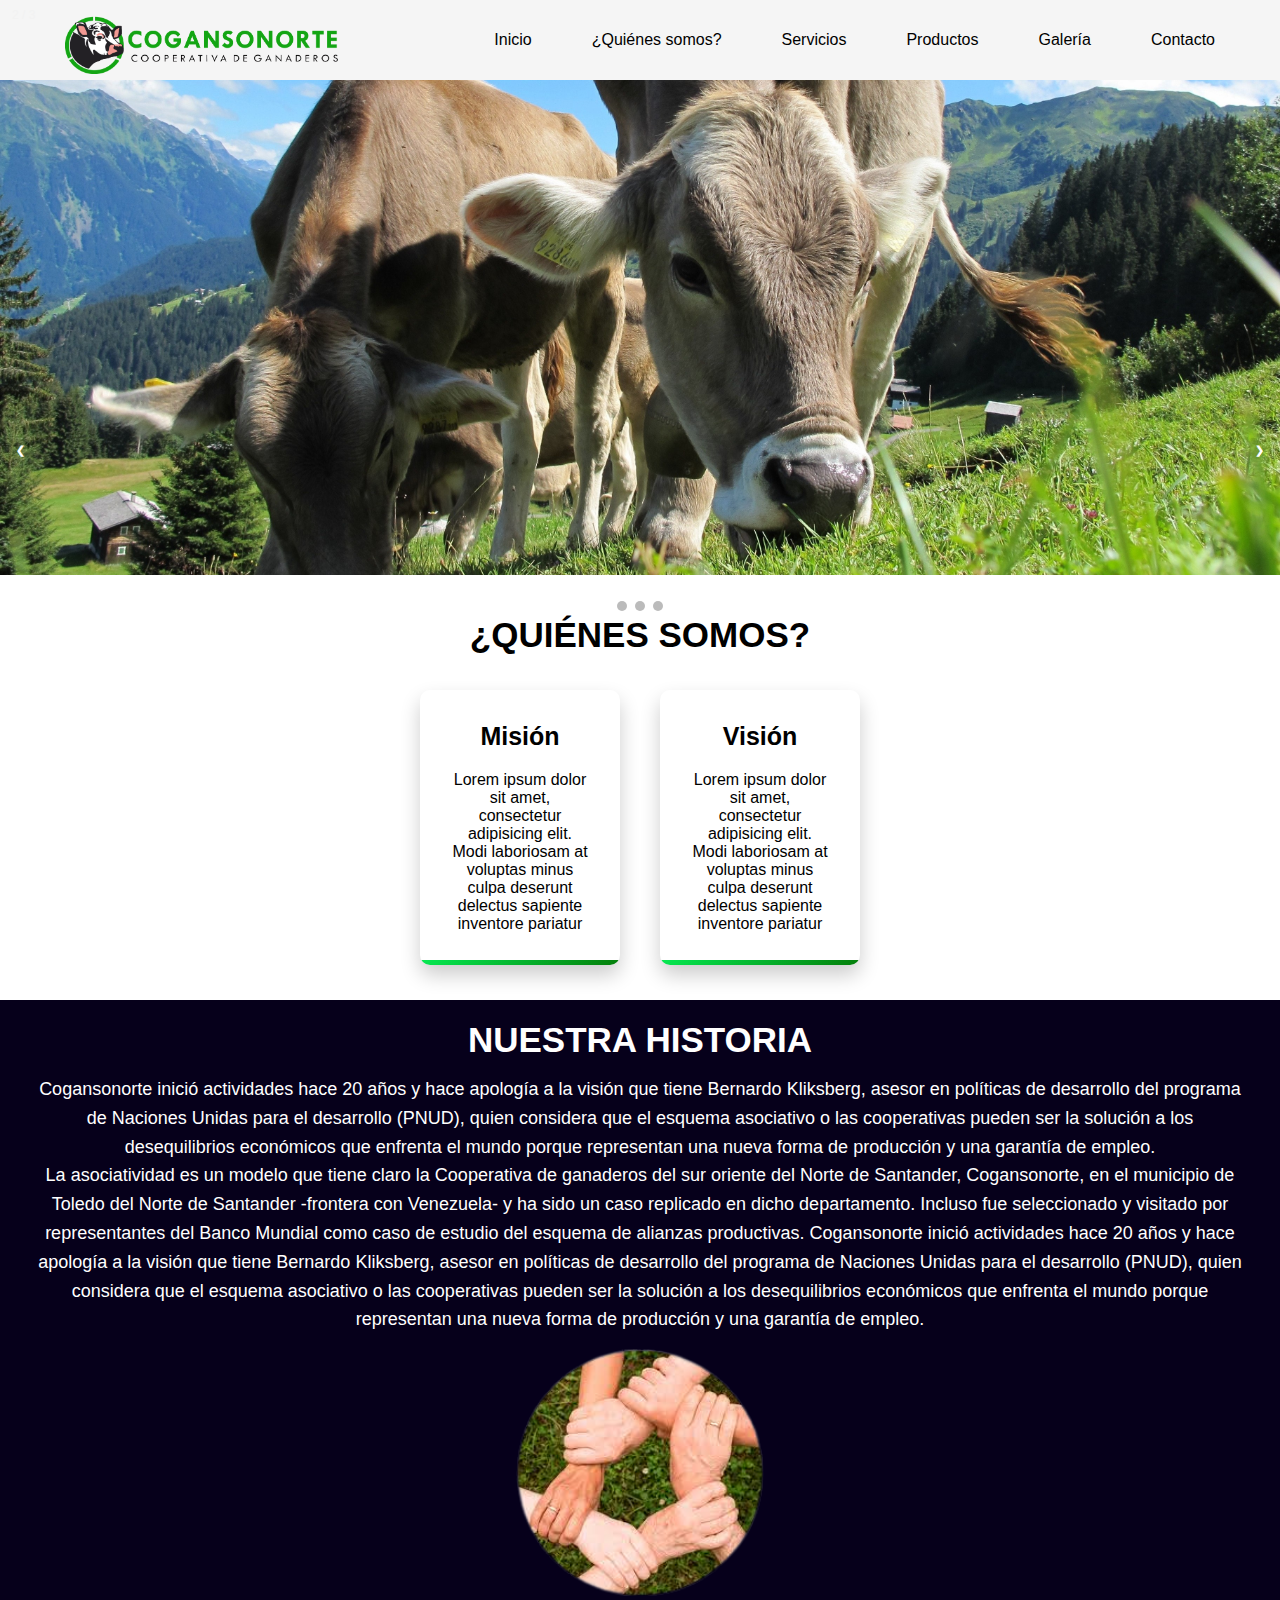
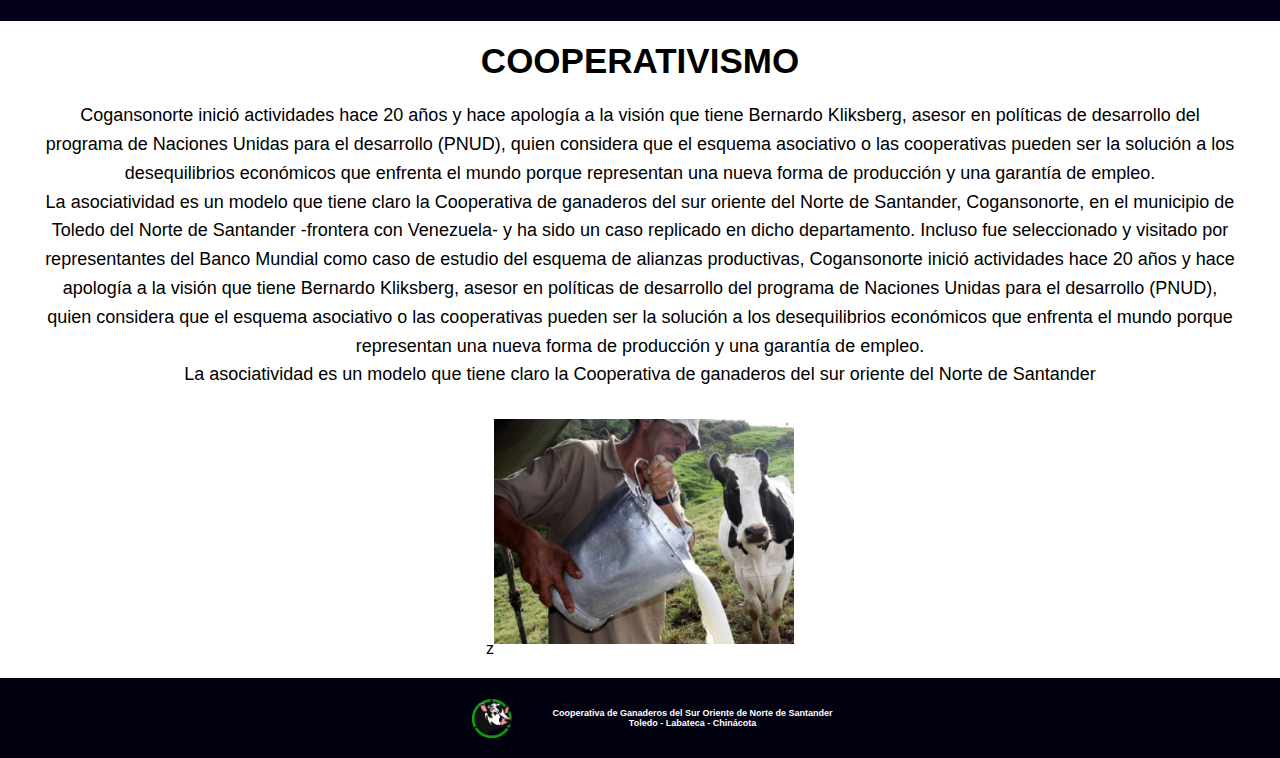
<file: index.html>
<!DOCTYPE html>
<html lang="en">
<head>
    <meta charset="UTF-8">
    <meta name="viewport" content="width=device-width, initial-scale=1.0">
    <title>COGANSONORTE</title>
    <link rel="shortcut icon" href="/asserts/logg (1).png" type="image/x-icon">
    <link rel="stylesheet" href="/Dev/styles/header.css">
    <link rel="stylesheet" href="/Dev/styles/sliders.css">
    <link rel="stylesheet" href="/Dev/styles/contenido.css">

</head>
<body>
    <header>
            <nav>
                <ul class="sidebar">
                    <li onclick=hideSidebar()><a href="#"><svg xmlns="http://www.w3.org/2000/svg" height="26" viewBox="0 -960 960 960" width="26"><path d="m256-200-56-56 224-224-224-224 56-56 224 224 224-224 56 56-224 224 224 224-56 56-224-224-224 224Z"/></svg></a></li>
                    <li><a href="/index.html">Inicio</a></li>
                    <li><a href="#quienes_somos">¿Quiénes somos?</a></li>
                    <li><a href="/Pages/servicios.html">Servicios</a></li>
                    <li><a href="/Pages/productos.html">Productos</a></li>
                    <li><a href="/Pages/Galeria.html">Galería</a></li>
                    <li><a href="/Pages/contacto.html">Contacto</a></li>
                </ul>
                <ul>
                    <li><img class="logo" src="/asserts/cogansonortee.png"></li>
                    <li class="hideOnMobile"><a href="/index.html">Inicio</a></li>
                    <li class="hideOnMobile"><a href="#quienes_somos">¿Quiénes somos?</a></li>
                    <li class="hideOnMobile"><a href="/Pages/servicios.html">Servicios</a></li>
                    <li class="hideOnMobile"><a href="/Pages/productos.html">Productos</a></li>
                    <li class="hideOnMobile"><a href="/Pages/Galeria.html">Galería</a></li>
                    <li class="hideOnMobile"><a href="/Pages/contacto.html">Contacto</a></li>
                    <li class="menu-button" onclick=showSidebar()><a href="#"><svg xmlns="http://www.w3.org/2000/svg" height="26" viewBox="0 -960 960 960" width="26"><path d="M120-240v-80h720v80H120Zm0-200v-80h720v80H120Zm0-200v-80h720v80H120Z"/></svg></a></li>
                </ul>
            </nav>
            <script>
                function showSidebar(){
                    const sidebar=document.querySelector('.sidebar');     /*queremos Obtener el elemento de la barra lateral y almacenarlo en una variable*/
                    sidebar.style.display='flex';
                }
                function hideSidebar(){
                    const sidebar=document.querySelector('.sidebar');     /*queremos Obtener el elemento de la barra lateral y almacenarlo en una variable*/
                    sidebar.style.display='none';
                }
            </script>
    </header>

    <div class="slideshow-container" >
        <div class="mySlides fade">
            <div class="numbertext">1 / 3</div>
            <img src="/asserts/5.jpg" alt="">
            <div class="text"></div>
        </div>
        <div class="mySlides fade">
            <div class="numbertext">2 / 3</div>
            <img src="/asserts/6.jpg" alt="">
            <div class="text"></div>
        </div> 
        <div class="mySlides fade">
            <div class="numbertext">3 / 3</div>
            <img src="/asserts/vaca.png" alt="">
            <div class="text"></div>
        </div>

        <a class="prev" onclick="plusSlides(-1)">&#10094;</a> 
        <a class="next" onclick="plusSlides(1)">&#10095;</a>
    </div>
    <br>
    <div style="text-align: center;">
        <span class="dot" onclick="currentSlides(1)"></span>
        <span class="dot" onclick="currentSlides(2)"></span>
        <span class="dot" onclick="currentSlides(3)"></span>
    </div>
    
    <script src="/Dev/js/script.js"></script>

    <div id=quienes_somos>
        <div class="titulo1"><h1>¿QUIÉNES SOMOS?</h1></div>
        <div class="card-container">
            <div class="card">
                <div class="content">
                    <h3>Misión</h3>
                    <p>Lorem ipsum dolor sit amet, consectetur adipisicing elit. Modi
                        laboriosam at voluptas minus culpa deserunt delectus sapiente
                        inventore pariatur </p>
                </div>
            </div>
            <div class="card">
                <div class="content">
                    <h3>Visión</h3>
                    <p>Lorem ipsum dolor sit amet, consectetur adipisicing elit. Modi
                        laboriosam at voluptas minus culpa deserunt delectus sapiente
                        inventore pariatur </p>
                </div>
            </div>
        </div>
        
            
        <div class="contenido">
            <h1>NUESTRA HISTORIA</h1>
            <p> Cogansonorte inició actividades hace 20 años y hace apología a la visión que tiene Bernardo Kliksberg, asesor en políticas de desarrollo del programa de Naciones Unidas para el desarrollo (PNUD), quien considera que el esquema asociativo o las cooperativas pueden ser la solución a los desequilibrios económicos que enfrenta el mundo porque representan una nueva forma de producción y una garantía de empleo.
                <br>La asociatividad es un modelo que tiene claro  la Cooperativa de ganaderos del sur oriente del Norte de Santander, Cogansonorte, en el municipio de Toledo del Norte de Santander -frontera con Venezuela- y ha sido un caso replicado en dicho departamento. Incluso fue seleccionado y visitado por representantes del Banco Mundial como caso de estudio del esquema de alianzas productivas. Cogansonorte inició actividades hace 20 años y hace apología a la visión que tiene Bernardo Kliksberg, asesor en políticas de desarrollo del programa de Naciones Unidas para el desarrollo (PNUD), quien considera que el esquema asociativo o las cooperativas pueden ser la solución a los desequilibrios económicos que enfrenta el mundo porque representan una nueva forma de producción y una garantía de empleo.
                </p>
            <img src="/asserts/cooperativismo.png">
            
        </div>
        <div class="contenido2">
            <h1>COOPERATIVISMO</h1>
            <p> Cogansonorte inició actividades hace 20 años y hace apología a la visión que tiene Bernardo Kliksberg, asesor en políticas de desarrollo del programa de Naciones Unidas para el desarrollo (PNUD), quien considera que el esquema asociativo o las cooperativas pueden ser la solución a los desequilibrios económicos que enfrenta el mundo porque representan una nueva forma de producción y una garantía de empleo.
                <br>La asociatividad es un modelo que tiene claro  la Cooperativa de ganaderos del sur oriente del Norte de Santander, Cogansonorte, en el municipio de Toledo del Norte de Santander -frontera con Venezuela- y ha sido un caso replicado en dicho departamento. Incluso fue seleccionado y visitado por representantes del Banco Mundial como caso de estudio del esquema de alianzas productivas, Cogansonorte inició actividades hace 20 años y hace apología a la visión que tiene Bernardo Kliksberg, asesor en políticas de desarrollo del programa de Naciones Unidas para el desarrollo (PNUD), quien considera que el esquema asociativo o las cooperativas pueden ser la solución a los desequilibrios económicos que enfrenta el mundo porque representan una nueva forma de producción y una garantía de empleo.
                <br>La asociatividad es un modelo que tiene claro  la Cooperativa de ganaderos del sur oriente del Norte de Santander</p>
        z<img src="/asserts/ganadero2.jpg">
            </div>
        </div>
        
    </div>

    
    <footer>
        <img src="/asserts/logg (1).png">
        <h3>Cooperativa de Ganaderos del Sur Oriente de Norte de Santander <br> Toledo - Labateca - Chinácota</h3>
    </footer> 
    
</body>
</html>
</file>
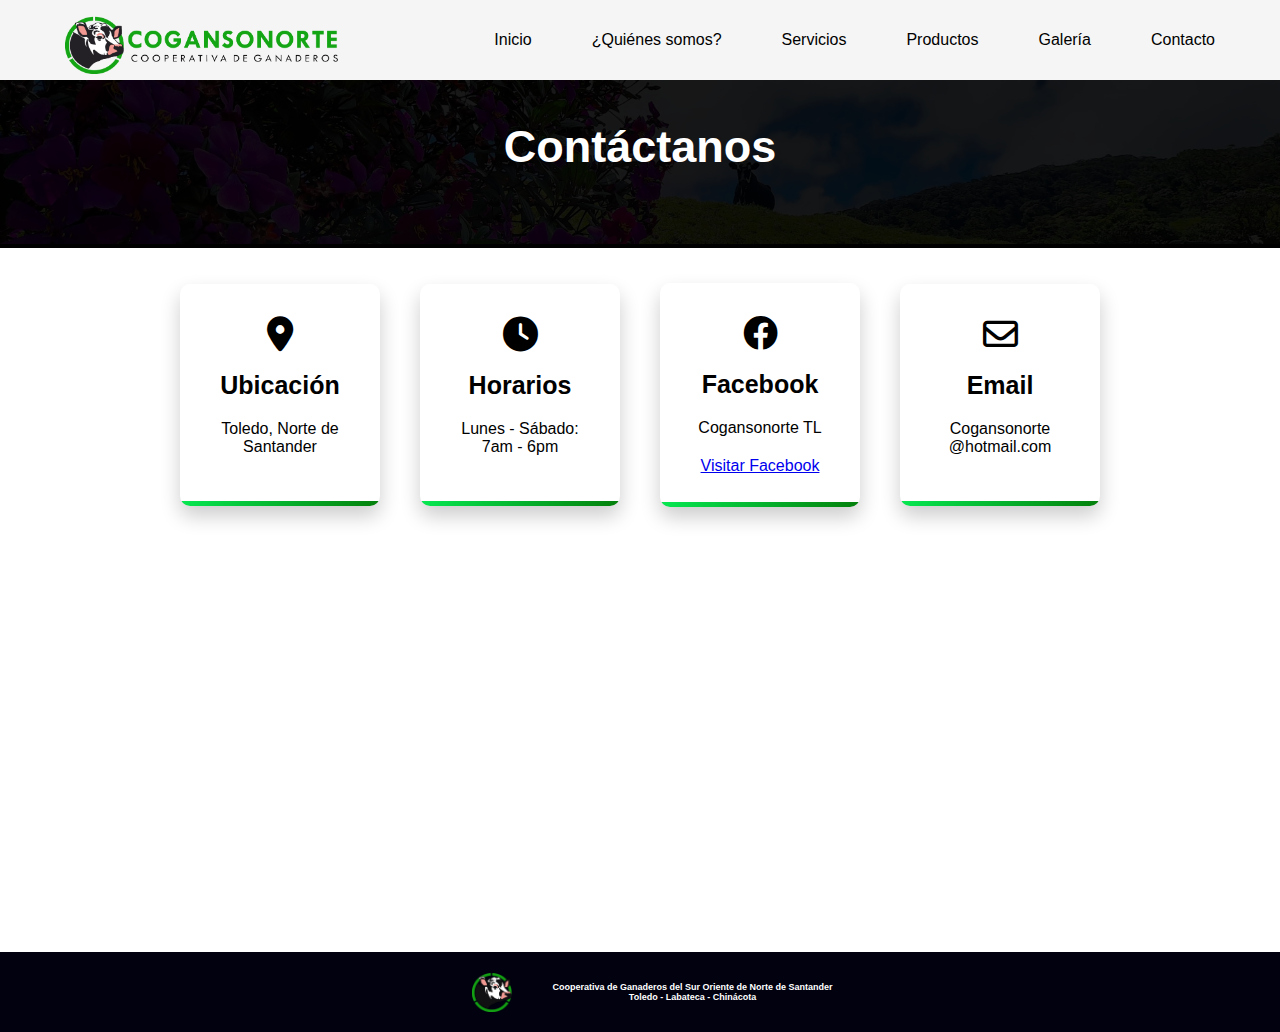
<file: Pages/contacto.html>
<!DOCTYPE html>
<html lang="en">
<head>
    <meta charset="UTF-8">
    <meta name="viewport" content="width=device-width, initial-scale=1.0">
    <title>Document</title>
    <link rel="stylesheet" href="/Dev/styles/header.css">
    <link rel="stylesheet" href="/Dev/styles/contenido.css">

</head>
<body>
    <header>
            <nav>
                <ul class="sidebar">
                    <li onclick=hideSidebar()><a href="#"><svg xmlns="http://www.w3.org/2000/svg" height="26" viewBox="0 -960 960 960" width="26"><path d="m256-200-56-56 224-224-224-224 56-56 224 224 224-224 56 56-224 224 224 224-56 56-224-224-224 224Z"/></svg></a></li>
                    <li><a href="/index.html">Inicio</a></li>
                    <li><a href="/index.html#quienes_somos">¿Quiénes somos?</a></li>
                    <li><a href="/Pages/servicios.html">Servicios</a></li>
                    <li><a href="/Pages/productos.html">Productos</a></li>
                    <li><a href="/Pages/Galeria.html">Galería</a></li>
                    <li><a href="/Pages/contacto.html">Contacto</a></li>
                </ul>
                <ul>
                    <li><img class="logo" src="/asserts/cogansonortee.png"></li>
                    <li class="hideOnMobile"><a href="/index.html">Inicio</a></li>
                    <li class="hideOnMobile"><a href="/index.html#quienes_somos">¿Quiénes somos?</a></li>
                    <li class="hideOnMobile"><a href="/Pages/servicios.html">Servicios</a></li>
                    <li class="hideOnMobile"><a href="/Pages/productos.html">Productos</a></li>
                    <li class="hideOnMobile"><a href="/Pages/Galeria.html">Galería</a></li>
                    <li class="hideOnMobile"><a href="/Pages/contacto.html">Contacto</a></li>
                    <li class="menu-button" onclick=showSidebar()><a href="#"><svg xmlns="http://www.w3.org/2000/svg" height="26" viewBox="0 -960 960 960" width="26"><path d="M120-240v-80h720v80H120Zm0-200v-80h720v80H120Zm0-200v-80h720v80H120Z"/></svg></a></li>
                </ul>
            </nav>
            <script>
                function showSidebar(){
                    const sidebar=document.querySelector('.sidebar');     /*queremos Obtener el elemento de la barra lateral y almacenarlo en una variable*/
                    sidebar.style.display='flex';
                }
                function hideSidebar(){
                    const sidebar=document.querySelector('.sidebar');     /*queremos Obtener el elemento de la barra lateral y almacenarlo en una variable*/
                    sidebar.style.display='none';
                }
            </script>
    </header>
    
    <div class="portada">
        <img src="/asserts/social/portada.jpg"width="100%">
        <h1>Contáctanos</h1>
    </div>

    <link rel="stylesheet" href="https://cdnjs.cloudflare.com/ajax/libs/font-awesome/6.0.0-beta3/css/all.min.css">
    
    <div class="card-container">
        <div class="card">
            <div class="content">
                <i class="fas fa-map-marker-alt"></i>
                <h3>Ubicación</h3>
                <p>Toledo, Norte de Santander<br><br></p>
            </div>
        </div>
        <div class="card">
            <div class="content">
                <i class="fas fa-clock"></i>
                <h3>Horarios</h3>
                <p>Lunes - Sábado: 7am - 6pm<br><br></p>
            </div>
        </div>
        <div class="card">
            <div class="content">
                <i class="fab fa-facebook"></i>
                <h3>Facebook</h3>
                <p>Cogansonorte TL</p>
                <a href="https://www.facebook.com/tupagina" target="_blank">Visitar Facebook</a>
            </div>
        </div>
        <div class="card">
            <div class="content">
                <i class="far fa-envelope"></i>
                <h3>Email</h3>
                <p>Cogansonorte<br>@hotmail.com<br> <br></p>
            </div>
        </div>
    </div>

    <div class="mapa">
        <iframe src="https://www.google.com/maps/embed?pb=!1m14!1m8!1m3!1d26622.48098024995!2d-72.49429690480127!3d7.302615183779702!3m2!1i1024!2i768!4f13.1!3m3!1m2!1s0x8e689b25b1017a69%3A0x255f5b33a60dee2!2sCOGANSONORTE!5e0!3m2!1ses!2sco!4v1699480165598!5m2!1ses!2sco" width="90%" height="400px" style="border:0;" allowfullscreen="" loading="lazy" referrerpolicy="no-referrer-when-downgrade"></iframe>
    </div>
    
            
    <footer>
        <img src="/asserts/logg (1).png">
        <h3>Cooperativa de Ganaderos del Sur Oriente de Norte de Santander <br> Toledo - Labateca - Chinácota</h3>
    </footer> 
</body>
</html>
</file>
<file: Dev/styles/header.css>
*{
    margin: 0;
    padding: 0;
    box-sizing: border-box;
}
body{
    min-height: 100vh;
    background-size: cover;
    background-repeat: no-repeat;
    background-position: center;
    font-family: 'Segoe UI', Tahoma, Geneva, Verdana, sans-serif;
}
nav{
    background-color:rgb(245, 245, 245);
    box-shadow: 3px 3px 5px rgba(0,0,0,0.1);
}
nav .logo{
    margin:0;
    max-width:350px;
    padding: 0 30px;
    height: auto;
    
}
nav ul {
    width: 100%;
    list-style: none;
    display: flex;
    justify-content: flex-end;
    padding: 15px 35px;
  
}
nav li{
    text-align: center;
    height: 50px;
    
}
nav a{
    height:100%;
    padding: 0 30px;
    text-decoration: none;
    display:flex;
    align-items:center;
    color: black;
}
nav ul a:hover{
    height: 40px;
    display: flex;
    justify-content:center;
    border-radius: 20px;
    background-color:#1fbe0a;
    background: linear-gradient(to right,#1fbe0a, #45d42f);
    color: #fff;
}
nav li:first-child{
    margin-right: auto;
}
.sidebar{
    position:fixed;
    top:0;
    right:0;
    height:100vh;
    width:250px;
    z-index:999;
    backdrop-filter:blur(5px);
    background-color: rgba(255, 255, 255, 0.575);
    box-shadow: -10px 0 10px rgba(0,0,0,0.1);
    display: none;
    flex-direction: column;
    align-items: center;
    justify-content: flex-start;
}
.sidebar li{
    width: 100%;
}
.sidebar a{
    width: 100%;
}
.menu-button{
    display:none;
}

@media(max-width:800px){
    nav .logo{
        max-width:240px;
    }
    .hideOnMobile{
        display: none;
    }
    .menu-button{
        display: block;
    }
    
}
@media(max-width:500px){
    .sidebar{
        width: 100%;
    }
    nav .logo{
        max-width:240px;
       
    }
}
</file>
<file: Dev/styles/sliders.css>
*{
    box-sizing: border-box;
}
.mySlides{
    display: none;
}

.slidershow-container{
    width:150px;
    height:150px;
    position:relative;
    margin: auto;
}
.mySlides img{
    object-fit: cover;
    width:100%;
     height:100%;

}
.prev, .next{
    cursor: pointer;
    position:absolute;
    top:50%;
    width: auto;
    padding: 16px;
    margin-top: -22px;
    color:white;
    font-weight:bold;
    font-size: 18px;
    transition: 0.6s ease;
    border-radius: 0 3px 3px 0;
    user-select:none;
}
.next{
    right:0;
    border-radius: 3px 0 0 3px;
}
.prev:hover, .next:hover{
    background-color:rgba(0,0,0,0.8);
}
.text{
    color:#f2f2f2;
    font-size:50px;
    padding: 8px 12px;
    position:absolute;
    width:100%;
    text-align:left;
    bottom:8px;
}
.numbertext{
     color:#f2f2f2;
     font-size:12px;
     padding: 8px 12px;
     position:absolute;
     top:0;
}
.dot{
    cursor:pointer;
    height: 15px;
    width: 15px;
    margin: 0 2px;
    background-color: #bbb;
    border-radius: 50%;
    display: inline-block;
    transition:background-color 0.6s ease;
    top: 100px;
}
.active, .dot:hover{
    background-color: #616161;
}
.fade{
    -webkit-animation-name:fade;
    -webkit-animation-duration: 1.5s;
    animation-name:fade;
    animation-duration: 1.5s;
}
@-webkit-keyframes fade{
    from { opacity:.6}
    to{opacity: 7}
}
@keyframes fade{
    from { opacity:.6}
    to {opacity: 7}
}
@media only screen and (min-width: 300px){
    .prev, .next, .text{
        font-size: 11px;
    }
    .dot{
        height: 10px;
        width: 10px;
    }
}
@media only screen and (min-width:500px){
    .prev, .next, .text{
        font-size: 11px;
    }
    .dot{
        height: 10px;
        width: 10px;
    }
}
</file>
<file: Dev/styles/contenido.css>
.titulo1 h1{
  text-align: center;
  font-size: 35px;
}
.contenido {
  background: rgb(6, 0, 27);
  padding: 20px;
  text-align: center;
  align-items: center;
  justify-content: center;
  color:white;
}
.contenido img{
  width: 20%;
  margin: auto;
}

.contenido h1, .contenido2 h1 {
  text-align: center;
  font-size: 35px;
}

.contenido p {
  font-size: 18px;
  line-height: 1.6;
  padding: 15px;
}

.contenido2 {
  padding: 20px;
  text-align: center;
  align-items: center;
  justify-content: center;
}

.contenido2 img{
  align-items: center;
  justify-content: center;
  width: 300px;
  height: auto;
  margin: 10px 0;
}

.contenido2 p {
  font-size: 18px;
  line-height: 1.6;
  padding: 20px;
}

footer{
    display: flex;
    background-color:rgb(1, 1, 15);
    color:#fff;
    height: 80px;
    justify-content: center;
    text-align: center;
    align-items:center;
    position:relative;
    bottom:0;
}
footer img{
    margin:0;
    max-width:120px;
    padding: 0 30px;
    height: auto;
}
footer h3{
    color: #ffffff;
    font-size: 12px;
    padding: 10px;
}
.portada {
    position: relative;
    text-align: center;
    background-color: rgb(0, 0, 0);
}
.portada img {
    width: 100%;
    filter: brightness(0.1);
}

.portada h1 {
  font-size: 45px !important;
  position: absolute;
  top: 40%;
  left: 50%;
  transform: translate(-50%, -50%);
  color: white;
  padding: 5px 5px;
}

.contacto{
  display: flex;
}

.mapa {
  display: flex;
  object-fit: cover;
  position: relative;
  margin: auto; 
  padding: 4px;
  background-color:#ffffff;
  justify-content: center;
  align-items: center;
}


.mapa iframe{
  border-radius: 10px;
  padding-bottom: 20px;
}

.card-container{
  position: relative;
  display: flex;
  flex-wrap: wrap;
  margin: auto; 
  padding: 15px;
  justify-content:center;
  align-items: center;
}

.card {
  position: relative;
  display: flex;
  align-items: center;
  justify-content: center;
  width: 200px;
  height: auto;
  box-shadow: 0 10px 20px rgba(0, 0, 0, 0.2);
  padding: 32px;
  margin: 5px 5px;
  overflow: hidden;
  border-radius: 10px;
  text-align: center;
  transition: all 0.5s cubic-bezier(0.23, 1, 0.320, 1);
}

.content {
  display: flex;
  flex-direction: column;
  align-items: flex-start;
  gap: 20px;
  color: #000000;
  transition: all 0.5s cubic-bezier(0.23, 1, 0.320, 1);
}

.content i {
  font-size: 35px;
  margin-bottom: 10px;
  margin-top:10px ;
  justify-content: center;
  align-items: center;
  text-align: center;
  margin: 0 auto;
}

.content h3{
  font-size: 25px;
  margin: 0 auto;
}
.content p{
  margin: 0 auto;
}
.content a{

  margin: 0 auto;
}

.card::before {
  content: "";
  position: absolute;
  left: 0;
  bottom: 0;
  width: 100%;
  height: 5px;
  background: linear-gradient(-45deg, #047e0a 0%, #06e952 100% );
  z-index: -1;
  transition: all 0.5s cubic-bezier(0.23, 1, 0.320, 1);
}

.card:hover::before {
  height: 100%;
}
.card:hover * {
  color: white;
}

.card:hover {
  box-shadow: none;
}
  
@media only screen and (min-width: 800px) {
  .portada h1 {
      color: rgb(255, 255, 255);
      font-size: 1px;
  }
  .card {
      width: 200px; 
      margin: 20px; 
  } 
  .mapa {
      width: 100%; 
      padding: 5px 5px; 
      align-items: center;
  }
  footer img{
      max-width:100px;
  }
  footer h3{
      color: #ffffff;
      font-size: 9px;
      padding-right: 5px;
  }
}
</file>
